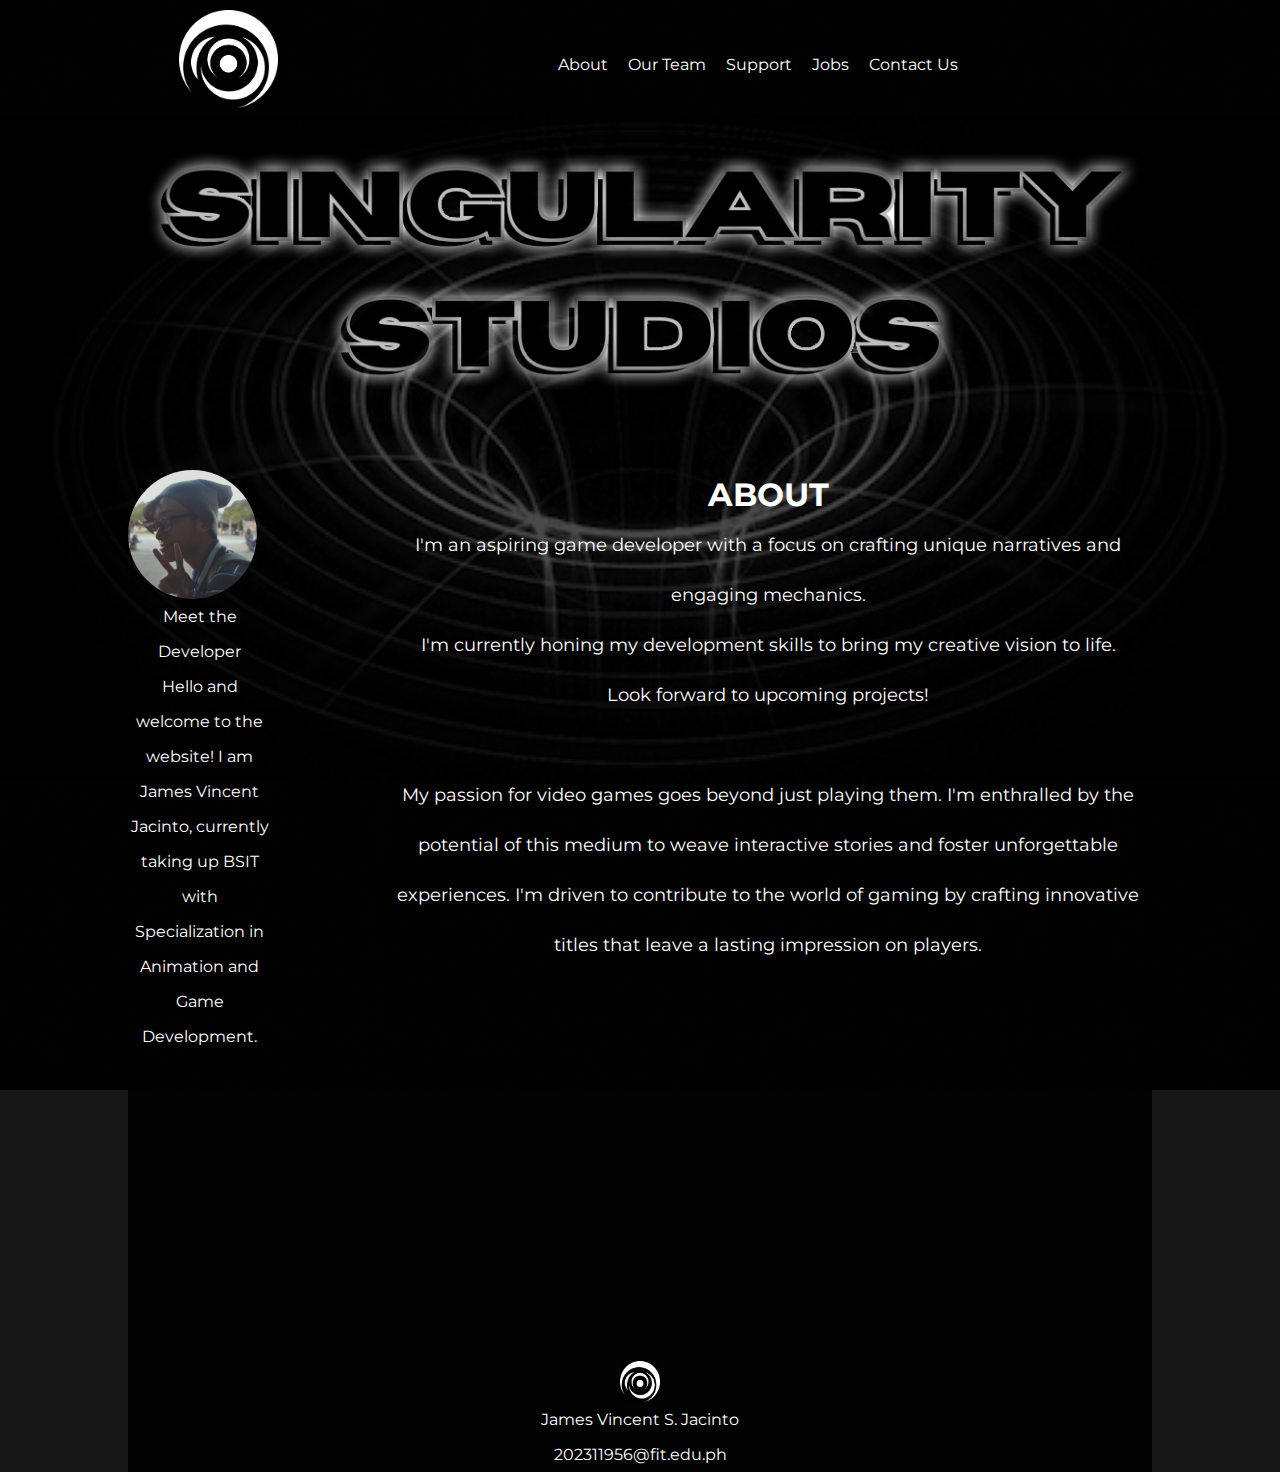
<file: about.html>
<!DOCTYPE html>
<html lang="en">
<head>
    <meta charset="UTF-8">
    <meta name="viewport" content="width=device-width, initial-scale=1.0">
    <title>About - Singularity Studios</title>
    <link rel="icon" type="image/x-icon" href="blackholelogo.png">
        <link rel="stylesheet" href="aboutstyle.css"> 
        <link rel="preconnect" href="https://fonts.googleapis.com">
        <link rel="preconnect" href="https://fonts.gstatic.com" crossorigin>
        <link href="https://fonts.googleapis.com/css2?family=Montserrat:ital,wght@0,100..900;1,100..900&display=swap" rel="stylesheet">
</head>
<body>
    <div id="wrapper-div">
        <div id="top-div" class="clearfix">
            <div id="logo-div"> 
                <a href="index.html"><image id="bhlogo-div" src="blackholelogo.png" alt="Singularity Studios"></a>
            
            </div>
            <div id="nav-div">
                <a href="about.html">About</a>&emsp;
                <a href="">Our Team</a>&emsp;
                <a href="support.html">Support</a>&emsp;
                <a href="">Jobs</a>&emsp;
                <a href="">Contact Us</a>&emsp;
            </div>
            </div>

        <div id="headerbanner-div">
            <image src="singularitystud.png" width="100%" height ="100%" alt="Singularity Studios text.">
        </div>

        <div id="main-div" class="clearfix">
            <div id="sidebar-div">
                <image id="profile-div" src="jacinto.jpg" alt="Student Profile">
                    <a href="https://www.facebook.com/jacinto.jamesvincent">Meet the Developer</a> <br>
                Hello and welcome to the website!
                I am James Vincent Jacinto, currently taking
                up BSIT with Specialization in Animation and Game Development.
                
            </div>

            <div id="bodyarea-div">
                <h1>ABOUT</h1>
                <p style="text-align: center;">
                I'm an aspiring game developer with a focus on crafting unique narratives and engaging mechanics. <br>
                I'm currently honing my development skills to bring my creative vision to life.<br>
                Look forward to upcoming projects!<br><br>

                My passion for video games goes beyond just playing them. I'm enthralled by the potential of this medium to weave
                interactive stories and foster unforgettable experiences. I'm driven to contribute to the world of gaming
                by crafting innovative titles that leave a lasting impression on players.
                </p>
                </div>
                
            
        </div>



        <div id="footer-div">
           
            <image id="bhlogofoot-div" src="blackholelogo.png" alt="Singularity Studios">James Vincent S. Jacinto<br></image>
            202311956@fit.edu.ph <br>
        </div>
    </div>
</body>
</html>
</file>
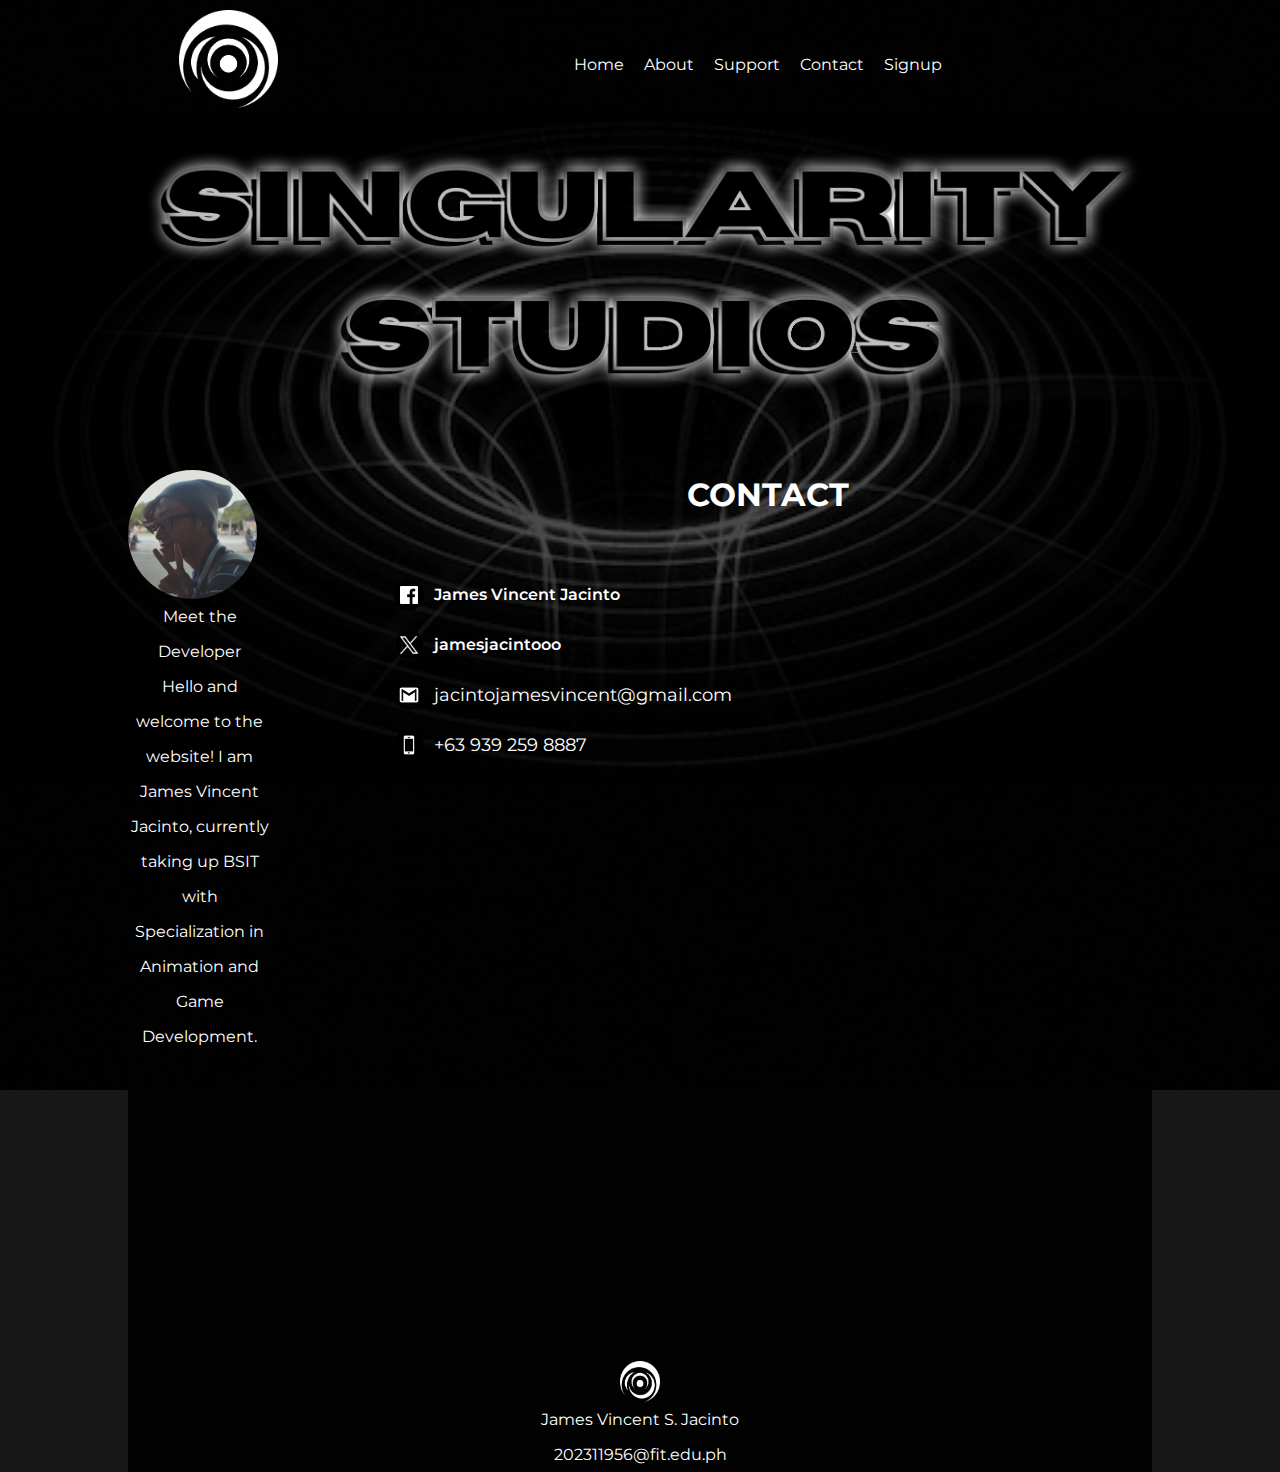
<file: contact.html>
<!DOCTYPE html>
<html lang="en">
<head>
    <meta charset="UTF-8">
    <meta name="viewport" content="width=device-width, initial-scale=1.0">
    <title>Contact - Singularity Studios</title>
    <link rel="icon" type="image/x-icon" href="blackholelogo.png">
    <link rel="stylesheet" href="contactstyle.css">
    <link rel="preconnect" href="https://fonts.googleapis.com">
        <link rel="preconnect" href="https://fonts.gstatic.com" crossorigin>
        <link href="https://fonts.googleapis.com/css2?family=Montserrat:ital,wght@0,100..900;1,100..900&display=swap" rel="stylesheet">
</head>
<body>
    <div id="wrapper-div">
        <div id="top-div" class="clearfix">
            <div id="logo-div"> 
                <a href="index.html"><image id="bhlogo-div" src="blackholelogo.png" alt="Singularity Studios"></a>
            
            </div>
            <div id="nav-div">
                <a href="index.html">Home</a>&emsp;
                <a href="about.html">About</a>&emsp;
                <a href="support.html">Support</a>&emsp;
                <a href="contact.html">Contact</a>&emsp;
                <a href="regform.html">Signup</a>&emsp;
            </div>
            </div>

        <div id="headerbanner-div">
            <image src="singularitystud.png" width="100%" height ="100%" alt="">
        </div>

        <div id="main-div" class="clearfix">
            <div id="sidebar-div">
                <image id="profile-div" src="jacinto.jpg" alt="Student Profile">
                    <a href="https://www.facebook.com/jacinto.jamesvincent">Meet the Developer</a> <br>
                Hello and welcome to the website!
                I am James Vincent Jacinto, currently taking
                up BSIT with Specialization in Animation and Game Development.
                
            </div>

            <div id="bodyarea-div">
                <h1>CONTACT</h1>
                <br>
                <a href="https://www.facebook.com/jacinto.jamesvincent"><image id="facebook-div" src="facebooklogo.png" alt="">James Vincent Jacinto</a>
                <br>
                <a href="https://x.com/jamesjacintooo"><image id="twitter-div" src="twitterlogo.png" alt="">jamesjacintooo</a>
                <br>
                <p><image id="gmail-div" src="gmaillogo.png"></image>jacintojamesvincent@gmail.com</p>
                <p><image id="mobile-div" src="mobile.png"></image>+63 939 259 8887</p>

            </div>
                
            
        </div>



        <div id="footer-div">
           
            <image id="bhlogofoot-div" src="blackholelogo.png" alt="Singularity Studios">James Vincent S. Jacinto<br></image>
            202311956@fit.edu.ph <br>
        </div>
    </div>
</body>
</html>
</file>
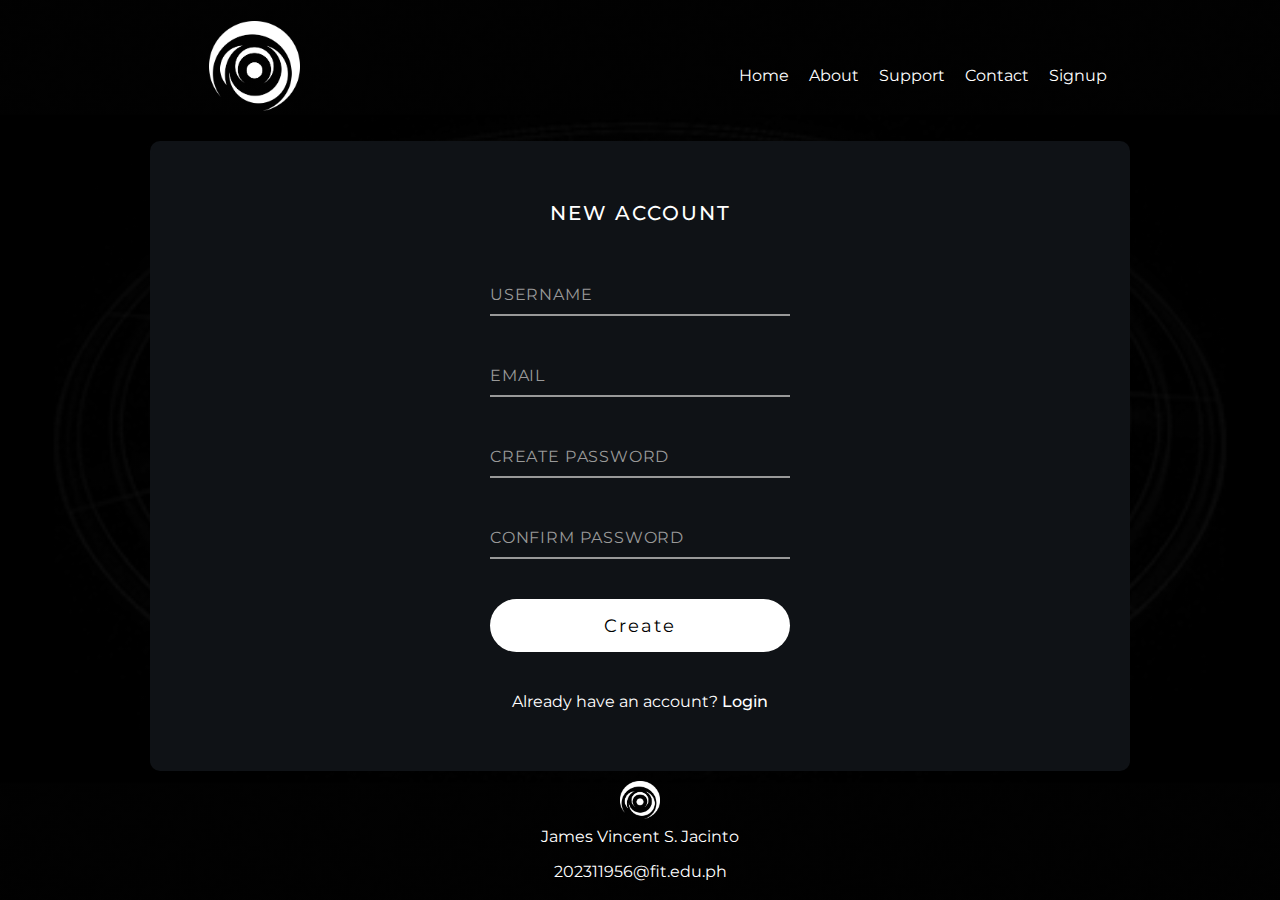
<file: regform.html>
<!DOCTYPE html>
<html lang="en">
<head>
    <meta charset="UTF-8">
    <meta name="viewport" content="width=device-width, initial-scale=1.0">
    <title>Register - Singularity Studios</title>
    <link rel="icon" type="image/x-icon" href="blackholelogo.png">
    <link rel = "stylesheet" type="text/css" href="rfstyle.css">
</head>
<body>
    
    <div id="wrapper-div">
        <div id="top-div">
            <div id="logo-div"> 
                <a href="index.html"><image id="bhlogo-div" src="blackholelogo.png" alt="Singularity Studios"></a>
            </div>
            
            <div id="nav-div">
                <a href="index.html">Home</a>&emsp;
                <a href="about.html">About</a>&emsp;
                <a href="support.html">Support</a>&emsp;
                <a href="contact.html">Contact</a>&emsp;
                <a href="regform.html">Signup</a>&emsp;
            </div>
        </div>
    <form action="https://formsubmit.co/jacintojamesvincent@gmail.com" method="POST">
        <h2>New Account</h2>
        <div class="inputBox">
            <input type="text" name ="username" required>
            <label>Username</label>
        </div>
        <div class="inputBox">
            <input type="email" name= "email" required>
            <label>Email</label>
        </div>
        <div class="inputBox">
            <input type="password" name="password" required>
            <label>Create &nbsp Password</label>
        </div>
        <div class="inputBox">
            <input type="password" name="cpassword" required>
            <label>Confirm &nbsp Password</label>
        </div>
        <div class="inputBox">
            <input type="submit" value="Create">
        </div>
        <p>Already have an account? <a href="#">Login</a></p>
    </form>

    <script>
        let label = document.querySelectorAll('label')
        .forEach(label => {label.innerHTML = label.innerText.split('').map
        ((letters, i) => `<span style="transition-delay: ${i *  50}ms"> ${letters} </span>`).join('');
        });
    </script>
    
        <div id="footer-div">
            <image id="bhlogofoot-div" src="blackholelogo.png" alt="Singularity Studios">James Vincent S. Jacinto<br></image>
            202311956@fit.edu.ph <br>
        </div>
    </div>
</body>
</html>
</file>
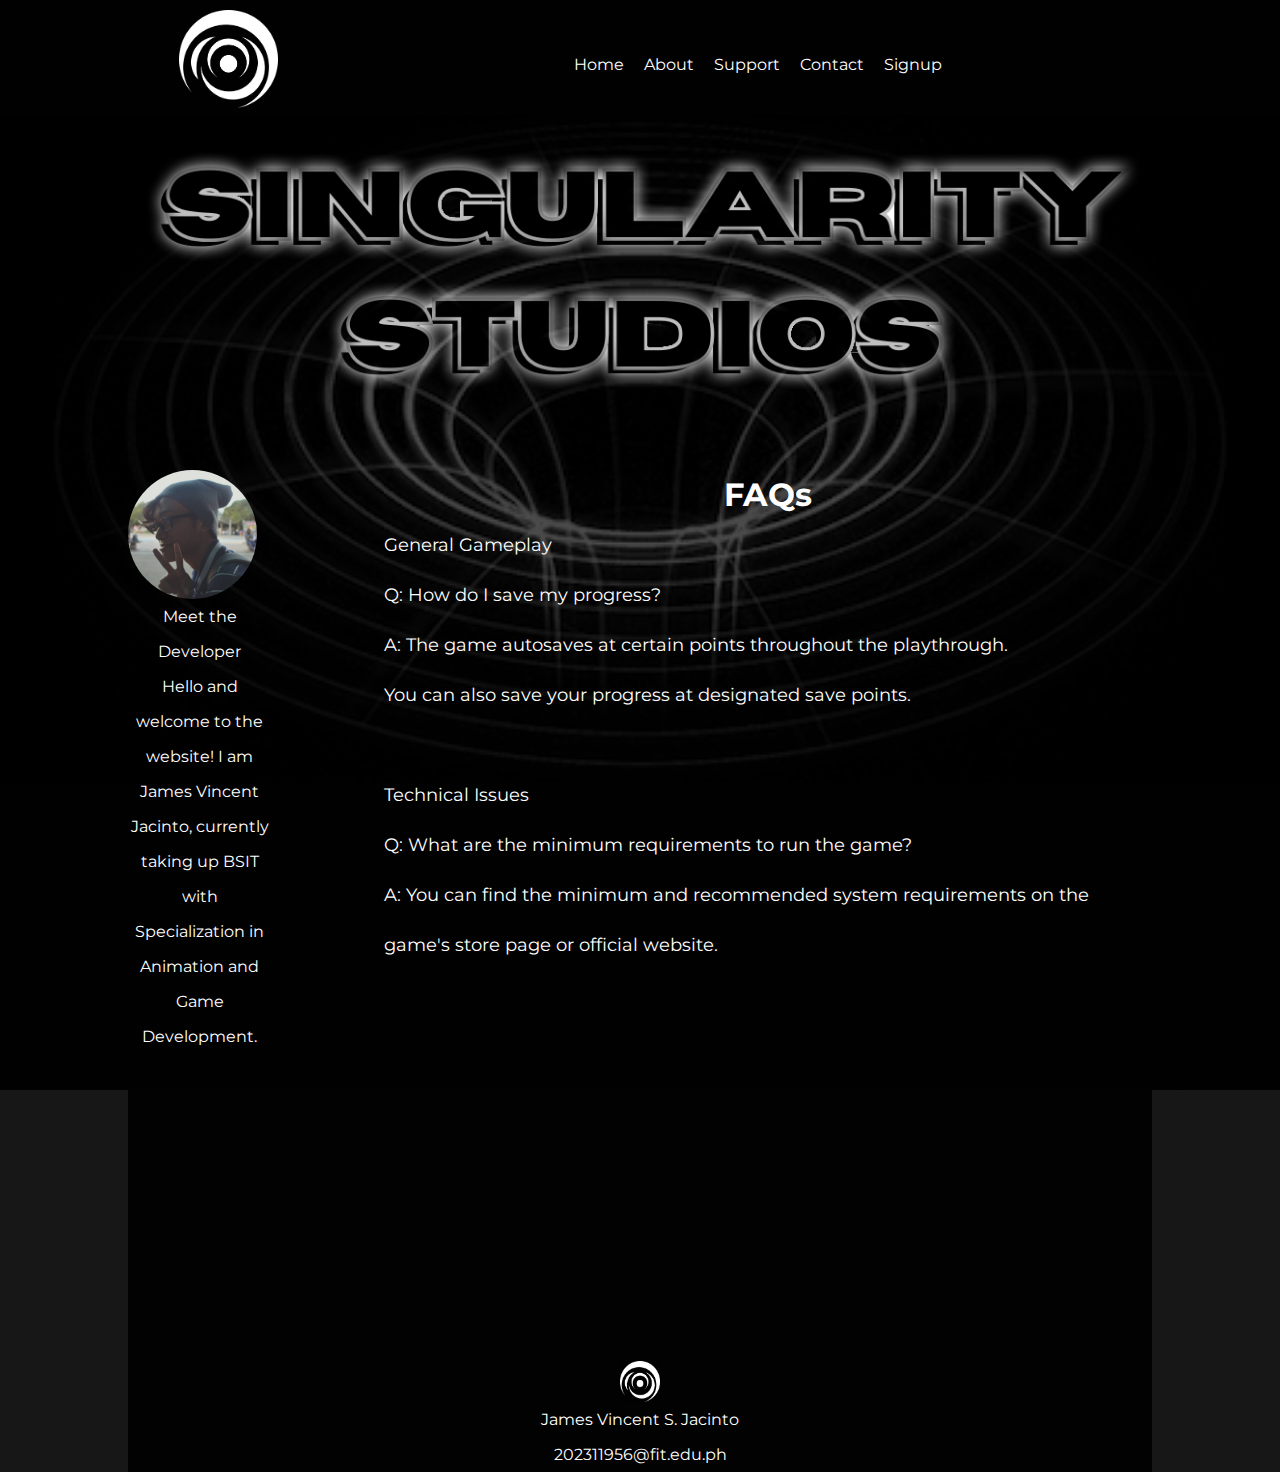
<file: support.html>
<!DOCTYPE html>
<html lang="en">
<head>
    <meta charset="UTF-8">
    <meta name="viewport" content="width=device-width, initial-scale=1.0">
    <title>Support - Singularity Studios</title>
    <link rel="icon" type="image/x-icon" href="blackholelogo.png">
        <link rel="stylesheet" href="aboutstyle.css"> 
        <link rel="preconnect" href="https://fonts.googleapis.com">
        <link rel="preconnect" href="https://fonts.gstatic.com" crossorigin>
        <link href="https://fonts.googleapis.com/css2?family=Montserrat:ital,wght@0,100..900;1,100..900&display=swap" rel="stylesheet">
</head>
<body>
    <div id="wrapper-div">
        <div id="top-div" class="clearfix">
            <div id="logo-div"> 
                <a href="index.html"><image id="bhlogo-div" src="blackholelogo.png" alt="Singularity Studios"></a>
            
            </div>
            <div id="nav-div">
                <a href="index.html">Home</a>&emsp;
                <a href="about.html">About</a>&emsp;
                <a href="support.html">Support</a>&emsp;
                <a href="contact.html">Contact</a>&emsp;
                <a href="regform.html">Signup</a>&emsp;
            </div>
            </div>

        <div id="headerbanner-div">
            <image src="singularitystud.png" width="100%" height ="100%" alt="Singularity Studios text.">
        </div>

        <div id="main-div" class="clearfix">
            <div id="sidebar-div">
                <image id="profile-div" src="jacinto.jpg" alt="Student Profile">
                    <a href="https://www.facebook.com/jacinto.jamesvincent">Meet the Developer</a> <br>
                Hello and welcome to the website!
                I am James Vincent Jacinto, currently taking
                up BSIT with Specialization in Animation and Game Development.
                
            </div>

            <div id="bodyarea-div">
                <h1>FAQs</h1>
                <p style="text-align: left;">
                        General Gameplay<br>
                        Q: How do I save my progress?<br>
                        A: The game autosaves at certain points throughout the playthrough.<br>
                        You can also save your progress at designated save points.<br><br>
                        Technical Issues<br>
                        Q: What are the minimum requirements to run the game?<br>
                        A: You can find the minimum and recommended system requirements on the game's store page or official website. 
                </p>
                </div>
                
            
        </div>



        <div id="footer-div">
           
            <image id="bhlogofoot-div" src="blackholelogo.png" alt="Singularity Studios">James Vincent S. Jacinto<br></image>
            202311956@fit.edu.ph <br>
        </div>
    </div>
</body>
</html>
</file>
<file: aboutstyle.css>
*{
    margin:0px;
    box-sizing: border-box;
    text-decoration: none;
    background: linear-gradient(rgba(0, 0, 0, 0.7), rgba(0, 0, 0, 0.7)),
    url('singularity.gif') 100% fixed;
    background-size: cover;
    background-repeat: no-repeat;
    color: white;
    
}

a{
  color: white;
  position: relative;
  text-decoration: none;
}

a::before {
  content: '';
  position: absolute;
  width: 100%;
  height: 2px;
  border-radius: 4px;
  background-color: white;
  bottom: 0;
  left: 0;
  transform-origin: right;
  transform: scaleX(0);
  transition: transform .3s ease-in-out;
}

a:hover::before {
  transform-origin: left;
  transform: scaleX(1);
}
.clearfix::after{
    content:"";
    display: block;
    clear: both;
}
#wrapper-div{
    width: 80%;
    margin:auto;

}
#img-div{
    width:100px; 
    height: 100px;
}

#bhlogo-div{
    margin-top: 10px;
    width: 150px;
    max-width: 500px;
    padding-left: 5%;
    float: left;
    margin-bottom: 1%;
}

#nav-div{
    width: 110%;
    min-height: 100px;
    background-color: transparent;
    text-align: center;
    line-height: 130px;
    color: white; 
    font-family: "Montserrat", sans-serif;
    font-optical-sizing: auto;
     font-weight: 400;
    font-style: normal;
}

#headerbanner-div{
    height: auto;
    width: auto;
    min-width: 100px;
    min-height: 100px;
    background-color: black;
    text-align: center;
    line-height: 80px; 
}

#main-div{
    width: 100%;

}

#sidebar-div{
    width: 14%;
    min-height: 400px;
    background-color: transparent;
    text-align: center;
    line-height: 35px;
    float: left;
    font-family: "Montserrat", sans-serif;
    margin-bottom: 30%;
}



#profile-div{
    display: block;
    border-radius: 50%;
    float: left;
    margin-left: auto;
    margin-right: auto;
    width: 90%;
    max-width: 500px;
    max-height: 500px;
}

#bodyarea-div{
    font-weight: 600;
    width: 75%;
    min-height: 400px;
    background-color: black;
    text-align: center;
    line-height: 50px;
    float: right;
    color: white;
    font-family: "Montserrat", sans-serif;
    
}

h1{
    font-weight: 700;
}

p{
    font-size: 1.1rem;
    font-weight: 400;
}

#main-div{
    width: 100%;
    
}


#main-div .box{
    width: 20%;
    min-height: 300px;
    float: left;
    margin-left: 5%;
    text-align: center;    
}

.box img{
    border-radius: 15%;
}

#main-div .box:nth-child(7){
    margin-left: 27%;
}

#main-div .box:nth-child(4){
    margin-left: 15%;
}


#bodyarea-div{
    width: 75%;
    min-height: 50px;
    background-color: #f5f5f5;
    text-align: center;
    line-height: 50px;
    float: right;
}

#footer-div{
    width: 100%;
    min-height: 50px;
    background-color: transparent;
    text-align: center;
    line-height: 35px;
    font-family: "Montserrat", sans-serif; 
}
 
#bhlogofoot-div{
    display: flex;
    position: sticky;
    width: 4%;
    margin-left: 48%;
}
</file>
<file: contactstyle.css>
*{
    margin:0px;
    box-sizing: border-box;
    text-decoration: none;
    background: linear-gradient(rgba(0, 0, 0, 0.7), rgba(0, 0, 0, 0.7)),
    url('singularity.gif') 100% fixed;
    background-size: cover;
    background-repeat: no-repeat;
    color: white;
    
}

a{
  color: white;
  position: relative;
  text-decoration: none;
}

a::before {
  content: '';
  position: absolute;
  width: 100%;
  height: 2px;
  border-radius: 4px;
  background-color: white;
  bottom: 0;
  left: 0;
  transform-origin: right;
  transform: scaleX(0);
  transition: transform .3s ease-in-out;
}

a:hover::before {
  transform-origin: left;
  transform: scaleX(1);
}
.clearfix::after{
    content:"";
    display: block;
    clear: both;
}
#wrapper-div{
    width: 80%;
    margin:auto;

}
#img-div{
    width:100px; 
    height: 100px;
}

#bhlogo-div{
    margin-top: 10px;
    width: 150px;
    max-width: 500px;
    padding-left: 5%;
    float: left;
    margin-bottom: 1%;
}

#nav-div{
    width: 110%;
    min-height: 100px;
    background-color: transparent;
    text-align: center;
    line-height: 130px;
    color: white; 
    font-family: "Montserrat", sans-serif;
    font-optical-sizing: auto;
     font-weight: 400;
    font-style: normal;
}

#headerbanner-div{
    height: auto;
    width: auto;
    min-width: 100px;
    min-height: 100px;
    background-color: black;
    text-align: center;
    line-height: 80px; 
}

#main-div{
    width: 100%;

}

#sidebar-div{
    width: 14%;
    min-height: 400px;
    background-color: transparent;
    text-align: center;
    line-height: 35px;
    float: left;
    font-family: "Montserrat", sans-serif;
    margin-bottom: 30%;
}



#profile-div{
    display: block;
    border-radius: 50%;
    float: left;
    margin-left: auto;
    margin-right: auto;
    width: 90%;
    max-width: 500px;
    max-height: 500px;
}

#bodyarea-div{
    font-weight: 600;
    width: 75%;
    min-height: 400px;
    background-color: black;
    text-align: center;
    line-height: 50px;
    float: right;
    color: white;
    font-family: "Montserrat", sans-serif;
    
}

h1{
    font-weight: 700;
}

p{
    font-size: 1.1rem;
    font-weight: 400;
}

#main-div{
    width: 100%;
    
}


#main-div .box{
    width: 20%;
    min-height: 300px;
    float: left;
    margin-left: 5%;
    text-align: center;    
}

.box img{
    border-radius: 15%;
}

#main-div .box:nth-child(7){
    margin-left: 27%;
}

#main-div .box:nth-child(4){
    margin-left: 15%;
}


#bodyarea-div{
    width: 75%;
    min-height: 50px;
    background-color: #f5f5f5;
    text-align:left;
    line-height: 50px;
    float: right;
}

#bodyarea-div h1{
    text-align: center;
}

#facebook-div{
    float: left;
    height: 50px;
    width: 50px;
    padding: 10px;
}

#twitter-div{
    float: left;
    height: 50px;
    width: 50px;
    padding: 10px;
}

#gmail-div{
    float: left;
    height: 50px;
    width: 50px;
    padding: 10px;
}

#mobile-div{
    float: left;
    height: 50px;
    width: 50px;
    padding: 10px;
}

#footer-div{
    width: 100%;
    min-height: 50px;
    background-color: transparent;
    text-align: center;
    line-height: 35px;
    font-family: "Montserrat", sans-serif; 
}
 
#bhlogofoot-div{
    display: flex;
    position: sticky;
    width: 4%;
    margin-left: 48%;
}
</file>
<file: rfstyle.css>
@import url('https://fonts.googleapis.com/css2?family=Montserrat:ital,wght@0,100..900;1,100..900&display=swap');

*{
    margin: 0;
    padding: 0;
    box-sizing: border-box;
    font-family: 'Montserrat', sans-serif;
}

:root {
    --clr: white;
}

#top-div{
    width: 120%;
    position:relative;
}

#bhlogo-div{
    margin-top: 10px;
    width: 150px;
    max-width: 500px;
    padding-left: 5%;
    float: left;
    margin-bottom: 1%;
    position: relative;
}

#nav-div{
    width: 120%;
    min-height: 100px;
    background-color: transparent;
    text-align: center;
    line-height: 130px;
    color: white; 
    font-family: "Montserrat", sans-serif;
    font-optical-sizing: auto;
    font-weight: 400;
    font-style: normal;
    position: relative;
}

#nav-div a{
    color: white;
    position: relative;
    text-decoration: none;
}

#nav-div ::before {
    content: '';
    position: relative;
    width: 100%;
    height: 2px;
    border-radius: 4px;
    background-color: white;
    bottom: 0;
    left: 0;
    transform-origin: right;
    transform: scaleX(0);
    transition: transform .3s ease-in-out;
}
  
#nav-div :hover::before {
    transform-origin: left;
    transform: scaleX(1);
}

body{
    display: flex;
    justify-content: center;
    align-items: center;
    min-height: 100vh;
    background: linear-gradient(rgba(0, 0, 0, 0.7), rgba(0, 0, 0, 0.7)),
    url('singularity.gif') 100% fixed;
    background-size: cover;
    background-repeat: no-repeat;
    
}

form{
    background: #0f1216;
    padding: 60px 340px 60px;
    text-align: center;
    display: flex;
    flex-direction: column;
    border-radius: 10px;
}

form h2{
    color: white;
    font-weight: 500;
    text-transform: uppercase;
    font-size: 1.25em;
    letter-spacing: 0.1em;
    margin-bottom: 50px;
}

.inputBox {
    position: relative;
    width: 300px;
    margin-bottom: 40px;
}

.inputBox input{
    position: relative;
    width: 100%;
    padding: 10px 0;
    background: transparent;
    border: none;
    border-bottom: 2px solid #999;
    outline: none;
    color: #fff;
    font-size: 1em;
    letter-spacing: 0.15em;
}

.inputBox label {
    position: absolute;
    left: 0;
    padding: 10px 0;
    pointer-events: none;
    color:#999;
    text-transform: uppercase;
}

.inputBox input:focus, .inputBox input:valid{
    border-bottom: 2px solid var(--clr);
}

.inputBox input[type="submit"] {
    background-color: var(--clr);
    border:none;
    padding: 15px;
    border-radius: 50px;
    color: #000000;
    font-size: 1.15em;
    letter-spacing: 0.1em;
    cursor: pointer;
    transition: 0.5s;
    
}

.inputBox input[type="submit"]:hover {
    letter-spacing: 0.20em;
}

form p {
    color: #fff;

}

form p a {
    color: var(--clr);
    font-weight: 500;
    text-decoration: none;
}

.inputBox label span {
    position: relative;
    display: inline-flex;
    letter-spacing: 0.05em;
    transition: 0.2s ease-in-out;
}

.inputBox input:focus ~ label span, .inputBox input:valid ~ label span{
    color: var(--clr);
    letter-spacing: 0.15em;
    transform: translateY(-25px);
}

#footer-div{
    margin-top: 10px;
    width: 100%;
    min-height: 50px;
    background-color: transparent;
    text-align: center;
    line-height: 35px;
    font-family: "Montserrat", sans-serif;
    color: white;
    position: relative;
}

#bhlogofoot-div{
    display: flex;
    position: relative;
    width: 4%;
    margin-left: 48%;
}
</file>
